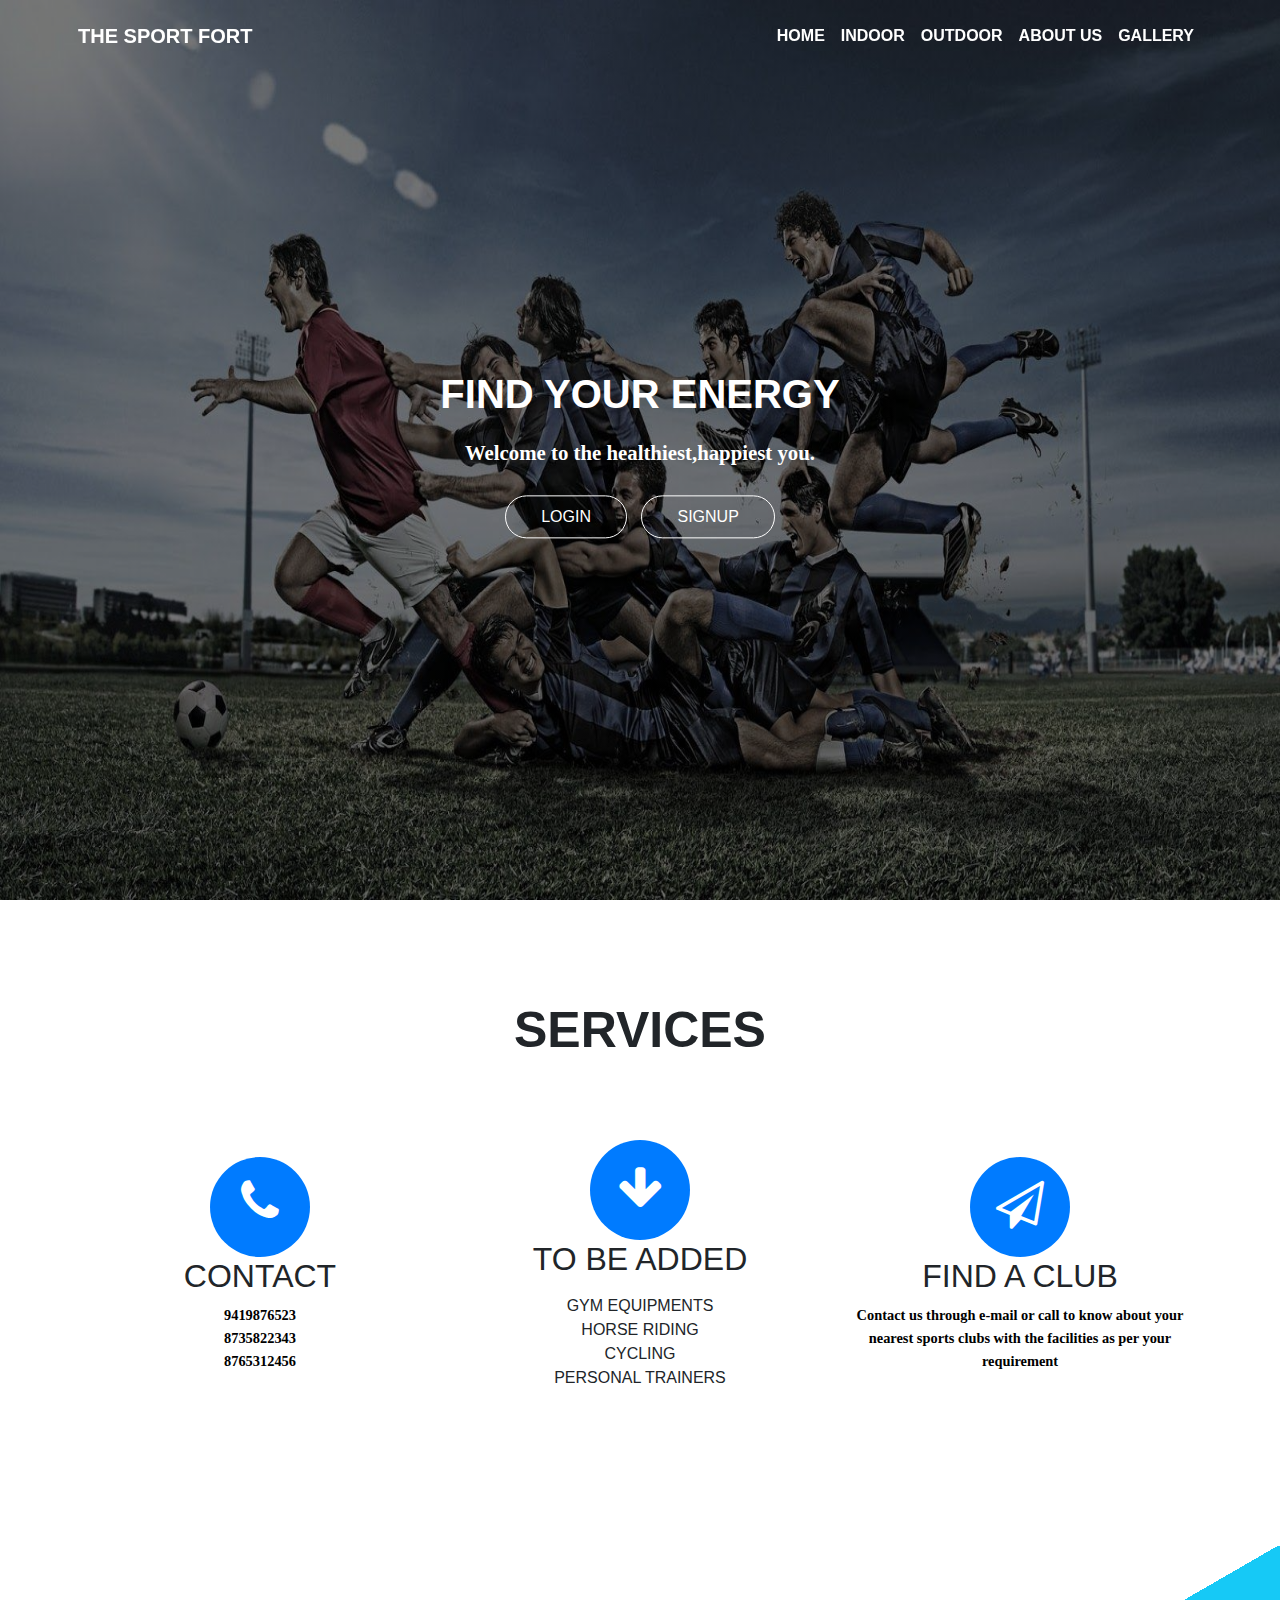
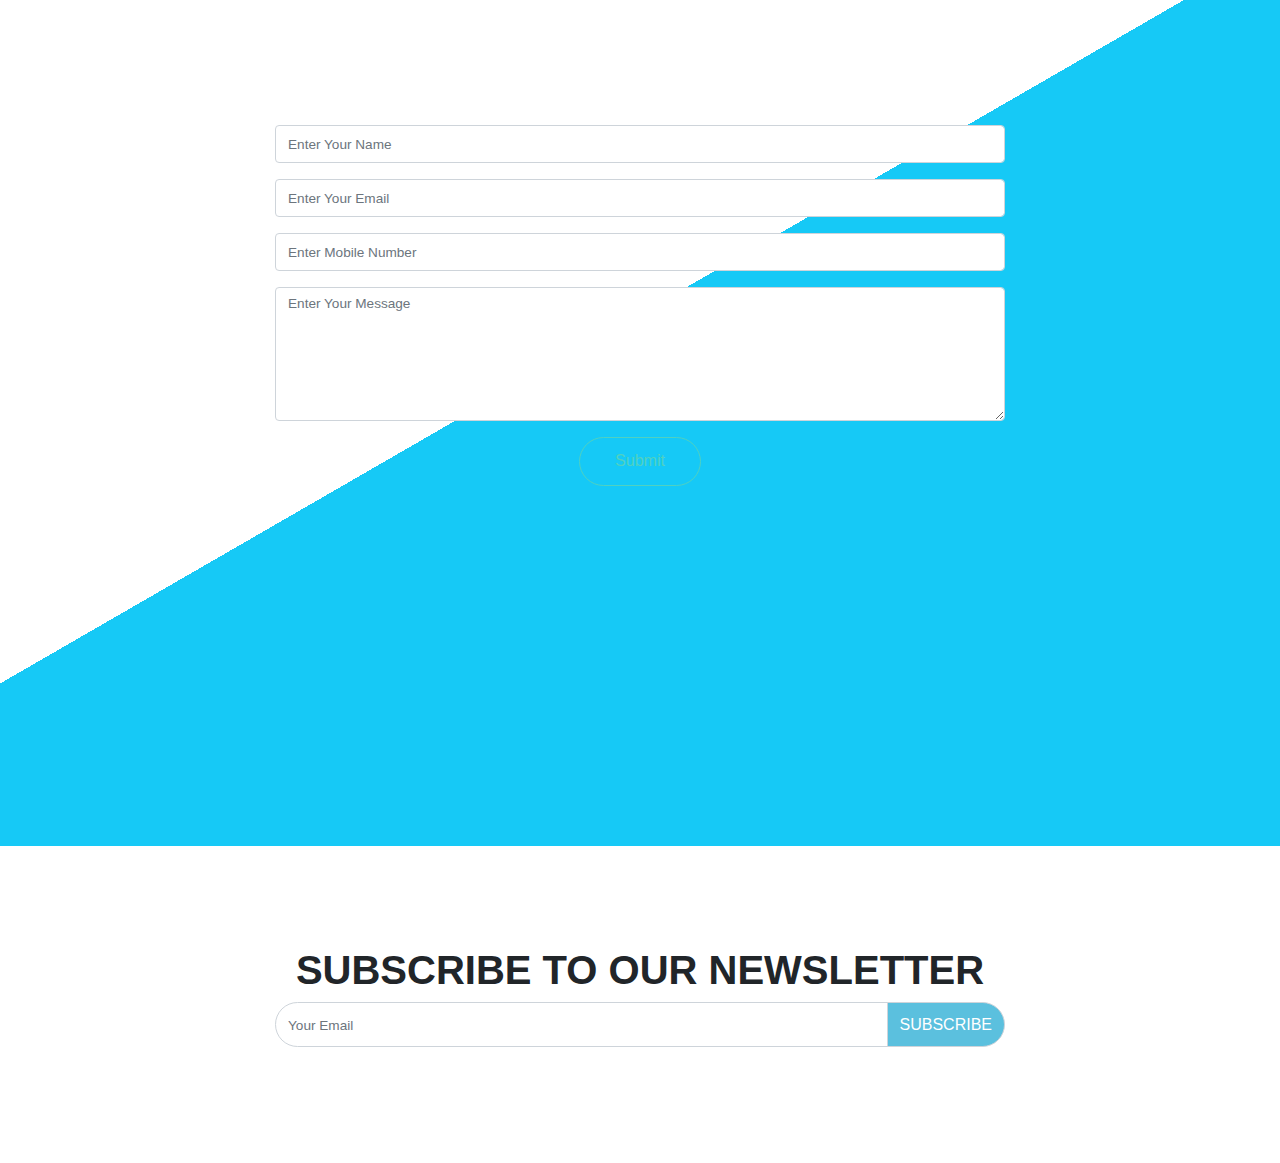
<file: index.html>
<html>
<head>
	<title></title>
	<meta charset="utf-8">
  <meta name="viewport" content="width=device-width, initial-scale=1">
  <link rel="stylesheet" type="text/css" href="css/style.css">
  <link rel="stylesheet" href="https://maxcdn.bootstrapcdn.com/bootstrap/4.5.0/css/bootstrap.min.css">
  <link rel="stylesheet" href="https://cdnjs.cloudflare.com/ajax/libs/font-awesome/4.7.0/css/font-awesome.min.css">
  </head>
<body>

<div class="header" id="topheader">
	<nav class="navbar navbar-expand-lg fixed-top">
		<div class="container p-2">

  <a class="navbar-brand" href="#">THE SPORT FORT</a>
  <button class="navbar-toggler" type="button" data-toggle="collapse" data-target="#navbarSupportedContent" aria-controls="navbarSupportedContent" aria-expanded="false" aria-label="Toggle navigation">
    <span class="navbar-toggler-icon"></span>
  </button>

  <div class="collapse navbar-collapse" id="navbarSupportedContent">
    <ul class="navbar-nav mL-auto">
      <li class="nav-item active">
        <a class="nav-link" href="#">HOME<span class="sr-only">(current)</span></a>
      </li>
      <li class="nav-item">
        <a class="nav-link" href="indoor.html">INDOOR</a>
      </li>
       <li class="nav-item">
        <a class="nav-link" href="outdoor.html">OUTDOOR</a>
      </li>
       <li class="nav-item">
        <a class="nav-link" href="reach.html">ABOUT US</a>
      </li>
      <li class="nav-item">
        <a class="nav-link" href="gallery.html">GALLERY</a>
      </li>
      

    </ul>
  </div>
</div>
</nav>
<section class="header-section">
	<div class="center-div">
		<h1 class="font-weight-bold">FIND YOUR ENERGY</h1>
		<p>Welcome to the healthiest,happiest you.</p>
		<div class="header-buttons">
			<a href="login.html">LOGIN</a>
			<a href="signup.html">SIGNUP</a>
</div>
</div>
</section>
</div>
<section class="container ourservices text-center">
<h1>SERVICES</h1>
<div class="row rowsetting">
	<div class="extradiv col-lg-4 col-md-4 col-sm-4 col-10 d-block m-auto">
		<div class="imgsetting d-block m-auto bg-primary"><a href="#"><i class="fa fa-phone fa-3x text-white"></i></a></div>
<h2>CONTACT</h2>
<p>9419876523<BR>8735822343<BR>8765312456
</p>
</div>
	<div class="extradiv col-lg-4 col-md-4 col-sm-4 col-10 d-block m-auto">
		<div class="imgsetting d-block m-auto bg-primary">
			<a href="#"><i class="fa  fa-arrow-down fa-3x text-white"></i></a></div>
<h2>TO BE ADDED</h2>
<p>
	<ul>
		<li>GYM EQUIPMENTS</li>
		<li>HORSE RIDING</li>
		<li>CYCLING</li>
		<li>PERSONAL TRAINERS</li>
	</ul>
</p>
</div>
	<div class="extradiv col-lg-4 col-md-4 col-sm-4 col-10 d-block m-auto">
		<div class="imgsetting d-block m-auto bg-primary"><a href="file:///C:/Users/mm/Desktop/websitefinal/indoor.html"><i class="fa  fa-send-o fa-3x text-white"></i></a></div>
<h2>FIND A CLUB</h2>
<p>Contact us through e-mail or call to know about your nearest sports clubs with the facilities as per your requirement</p>
</div>
</div>
</section>
<section class="contactus" id="contactid">
	
	<div class="container headings text-center">
		<h1 class="text-center font-weight-bold">CONTACT US</h1>
		<p class="text-capitalize pt-1">We're here to help and answer any question you might have.</p>
	</div>
	<div class="container">
		<div class="row">
			<div class="col-lg-8 col-md-8 col-10 offset-lg-2 offset-md-2 col-1">
<form action="/action_page.php">
  <div class="form-group">
    <input type="text" class="form-control" placeholder="Enter Your Name" id="username" required>
  </div>
   <div class="form-group">
    <input type="email" class="form-control" placeholder="Enter Your Email" id="email" required>
  </div>
  <div class="form-group">
    <input type="number" class="form-control" placeholder="Enter Mobile Number" id="mobile" required>
  </div>

<div class="form-group">
  <textarea class="form-control" rows="5" id="comment" placeholder="Enter Your Message"></textarea>
</div>
<div class="d-flex justify-content-center form-button">
  <button type="submit" class="btn btn-primary">Submit</button>
</form>
</div>
</div>
</div>
</section>
<section class="newsletter" id="newsletterid">
	<div class="container headings text-center">
		<h1 class="text-center font-weight-bold">SUBSCRIBE TO OUR NEWSLETTER</h1>
	</div>
	<div class="container">
		<div class="row">
<div class="col-lg-8 offset-lg-2 col-12">
	<div class="input-group mb-3">
	<input type=""text" class="form-control news-input" placeholder="Your Email" >
	<div class="input-group-append">
		<span class="input-group-text">SUBSCRIBE</span>
	</div>
</div>
</div>
</div>
</div>
</section>


	<script src="https://ajax.googleapis.com/ajax/libs/jquery/3.5.1/jquery.min.js"></script>
  <script src="https://cdnjs.cloudflare.com/ajax/libs/popper.js/1.16.0/umd/popper.min.js"></script>
  <script src="https://maxcdn.bootstrapcdn.com/bootstrap/4.5.0/js/bootstrap.min.js"></script>

	</body>
	</html>
</file>
<file: css/style.css>
*{
	margin:0;
	padding:0;
	box-sizing: border-box;
}
a{
	text-decoration:none;}
	a:hover{
		text-decoration: none;}
		li{list-style:none;}
		p{
			font-size:0.9rem;
			line-height:1.6;
			font-weight: bold;
			font-family: Georgia;
			color:black;
		}
.header{
	width: 100%;
	height: 100vh;
	background-image:linear-gradient(rgba(0,0,0,0.5),rgba(0,0,0,0.5)), url('../image/spoo.jpg');
	background-repeat: no-repeat;
	background-size: 100% 100%;
	position:relative;
}
	
}
.navbar:before{
	content: "";
	position:absolute;
	top:0%;
	bottom:0%;
	left:0;
	right:0;
	opacity: 0.2;
	}
	.navbar-brand{
		color:#fff;
		font-weight: bold;
	}
	.nav-item a{
		color:#fff;
		font-weight: bold;
	}
	.nav-item a:hover{
		color: black;
	background: #fff;
	text-decoration: none;
	border-radius:5px;
	box-shadow: 0 0 20px 0 rgba(0,0,0,0.3);
	}
	.header-section{
		width:100%;
		height:inherit;
		color: white;
		text-align: center;
		position: relative;
	}
	.center-div{
		width:100%;
		height:auto;
		position: absolute;
		top:50%;
		left:50%;
		transform: translate(-50%,-50%);
	}
	.header-buttons a{
border:1px solid #fff;
border-radius: 100px;
margin:0 5px;
padding:12px 35px;
outline: none;
color:#fff;
font-size: 1rem;
font-weight: 400;
line-height:1.4;
text-align: center;	}
.header-buttons a:hover{
	color: black;
	background: #fff;
	text-decoration: none;
	box-shadow: 0 0 20px 0 rgba(0,0,0,0.3);
}
.center-div p{
	font-size: 1.3rem;
	padding:10px 0 20px 0;
	color:white;
}
.ourservices{
	width:100%;
	padding: 100px 0px 60px;
	height: auto;
}
.ourservices h1{
	font-size: 50px;
	font-weight: bold;
}
.rowsetting{
	margin: 80px 0px;
}
.imgsetting{
	border-radius: 50%;
	height:100px;
	width:100px;
}
.fa-phone{
	margin-top: 20px;
}
.fa-arrow-down{
	margin-top: 24px;
}
.fa-send-o{
	margin-top: 24px;
}
.extradiv:hover{
	box-shadow: 0 0 20px 0 rgba(0,0,0,0.3);
transform: translateY(-20px);
}

.contactus{
	width: 100%;
	height: 100vh;
	padding:80px 0;
	position:relative;
}
.contactus:before{
	content: "";
	position: absolute;
	top:0;
	left:0;
	bottom:0;
	right:0;
	background:linear-gradient(330deg, #16c9f6 55%, #fff 0%)

  }  
.form-button button{
	border:1px solid #50d1c0;
border-radius: 100px;
margin:0 5px;
padding:12px 35px;
outline: none;
color:#50d1c0;
font-size: 1rem;
font-weight: 400;
line-height:1.4;
text-align: center;	
background: transparent;
}
.form-button button:hover{
	color:#50d1c0;
}
form:hover .form-button button{
	background: #fff;
color: #50d1c0;
box-shadow: 0 0 20px 0 rgba(0,0,0,0.3);
}
::placeholder{
font-size:0.85rem;

}
.newsletter{
	width:100%;
	height:auto;
	margin:80px auto;
	padding:20px;
}
.news-input{
	padding:20px;
	border-radius:100px 0px 0px 100px!important;
	min-width:150px;
	min-height: 45px;
}
.input-group-text{
	color:#fff!important;
	background: #5bc0de!important;
	border-radius:0 100px 100px 0!important;

}
</file>
